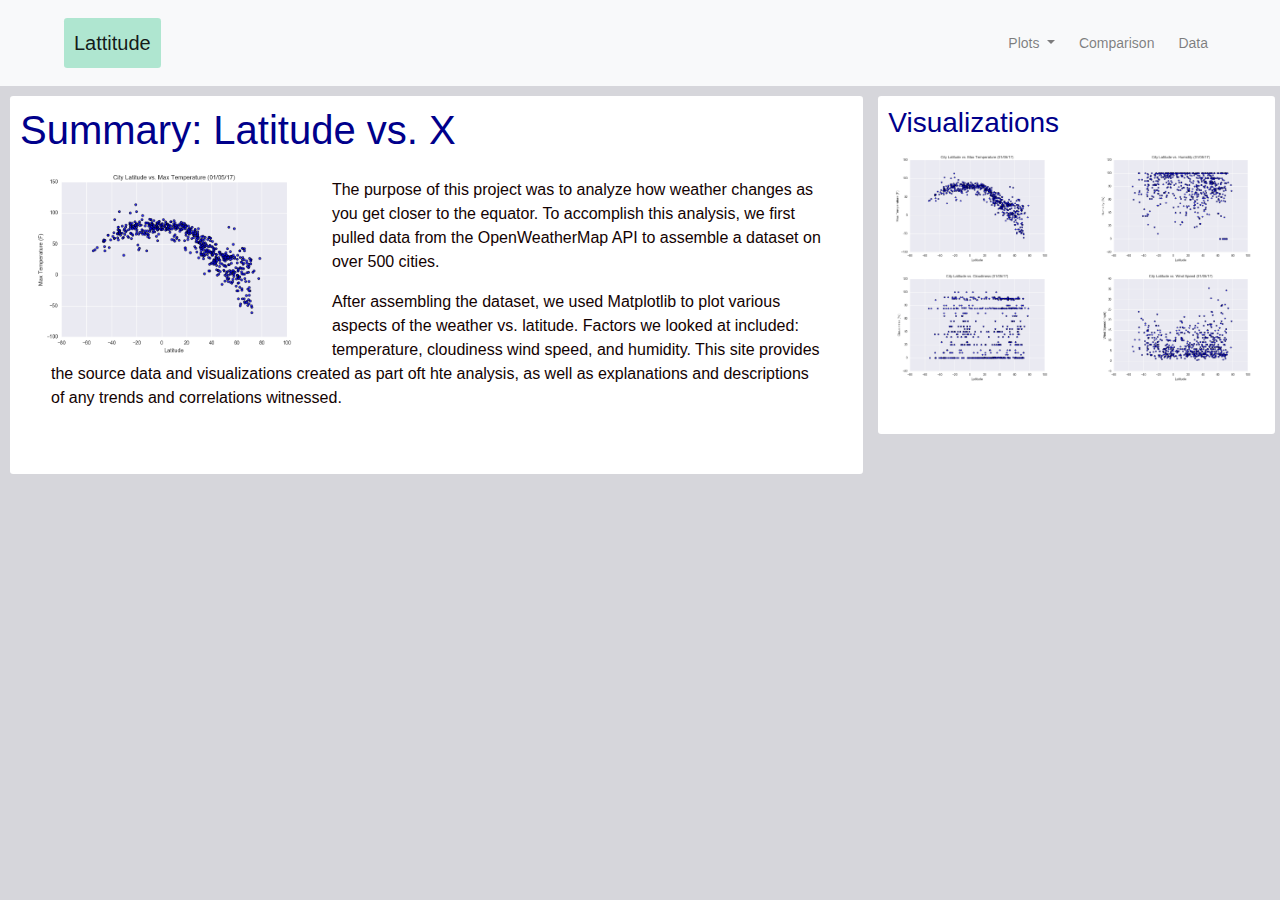
<file: index.html>
<!DOCTYPE html>
<html lang="en">

<head>
<meta charset="UTF-8">
<title>Home</title>
<link rel="stylesheet" href="https://stackpath.bootstrapcdn.com/bootstrap/4.3.1/css/bootstrap.min.css" integrity="sha384-ggOyR0iXCbMQv3Xipma34MD+dH/1fQ784/j6cY/iJTQUOhcWr7x9JvoRxT2MZw1T" crossorigin="anonymous">



<link rel="stylesheet" href="style.css">
</head>

<body style="background-color:rgb(214, 214, 219)">

<nav class="navbar navbar-expand-lg navbar-expand-sm navbar-light bg-light">
    <a class="navbar-brand box rounded-sm mx-5" href="index.html">Lattitude</a>
    <button class="navbar-toggler" type="button" data-toggle="collapse" data-target="#navbarSupportedContent" aria-controls="navbarSupportedContent" aria-expanded="false" aria-label="Toggle navigation">
    <span class="navbar-toggler-icon"></span>
    </button>

    <div class="collapse navbar-collapse justify-content-end" id="navbarSupportedContent">
    <ul class="navbar-nav tiny mx-5">
       
        <li class="nav-item dropdown  ml-5">
        <a class="nav-link dropdown-toggle" href="#" id="navbarDropdown" role="button" data-toggle="dropdown" aria-haspopup="true" aria-expanded="false">
            Plots
        </a>
        <div class="dropdown-menu" aria-labelledby="navbarDropdown">
            <a class="dropdown-item" href="Lat_vs_Temp.html">Lat vs Temp</a>
            <a class="dropdown-item" href="Lat_vs_Hum.html">Lat vs Humidity</a>
            <a class="dropdown-item" href="Lat_vs_Cloud.html">Lat vs Cloudiness</a>
            <a class="dropdown-item" href="Lat_vs_Wind.html">Lat vs Wind</a>
            <div class="dropdown-divider"></div>
            <a class="dropdown-item" href="surprise.html">Something else here</a>
        </div>
        </li>
        <li class="nav-item  ml-2">
        <a class="nav-link" href="Comparison.html" tabindex="-1" aria-disabled="true">Comparison</a>
        </li>
        
        <li class="nav-item  ml-2">
        <a class="nav-link" href="Data.html" tabindex="-1" aria-disabled="true">Data</a>
        </li>
    </ul>
    <!-- <form class="form-inline my-2 my-lg-0">
        <input class="form-control mr-sm-2" type="search" placeholder="Search" aria-label="Search">
        <button class="btn btn-outline-success my-2 my-sm-0" type="submit">Search</button>
    </form> -->
    </div>
</nav>


   

<div class="container-fluid">
   
    <div class="row">
        <div class="col-md-8 p-0">
            <div class="container whitebox pb-5 rounded-sm">
                <h1 class="display-6 "><span text style="color:darkblue ";>Summary: Latitude vs. X</span></h1>
                <div class="col-md-12">
                    
                    <div class="image-wrapper float-left pr-3"><img src="Resources/assets/images/Fig1.png" style="height:200px; margin-left:-10px;" alt=""/></div>          
                    <div class="single-post-content-wrapper p-3">The purpose of this project was to analyze how weather changes as you get closer to the equator. To accomplish this analysis, we first pulled data from the OpenWeatherMap API to assemble a dataset on over 500 cities.<p></p>After assembling the dataset, we used Matplotlib to plot various aspects of the weather vs. latitude. Factors we looked at included: temperature, cloudiness wind speed, and humidity. This site provides the source data and visualizations created as part oft hte analysis, as well as explanations and descriptions of any trends and correlations witnessed.</div>
                </div>
                <div>
                    
                </div>
            </div>    
        </div>
        <div class="col-md-4">
            <div class="container whitebox pb-5 rounded-sm">
                <h3 class="display-6 pull-left"><span text style="color:darkblue">Visualizations</span></h3>
                <div class="row">
                        <div class="col-md-6">
                            <div class="whitebox2">
                                <a href="index1.html">
                                    <img src="Resources/assets/images/Fig1.png" class="img-fluid" alt=""/> 
                                </a>
                            </div>
                        </div>
                        <div class="col-md-6">
                            <div class="whitebox2">
                                <a href="index2.html">
                                    <img src="Resources/assets/images/Fig2.png" class="img-fluid" alt=""/> 
                                </a>
                            </div>
                        </div>                        
                </div>
                <div class="row">
                        <div class="col-md-6">
                            <div class="whitebox2">
                                <a href="index3.html">
                                    <img src="Resources/assets/images/Fig3.png" class="img-fluid" alt=""/> 
                                </a>
                            </div>
                        </div>
                        <div class="col-md-6">
                            <div class="whitebox2">
                                <a href="index4.html">
                                    <img src="Resources/assets/images/Fig4.png" class="img-fluid" alt=""/> 
                                </a>
                            </div>
                        </div>                        
                </div>
            </div>
        </div>
        </div>
    
    </div>



<script src="https://code.jquery.com/jquery-3.3.1.slim.min.js" integrity="sha384-q8i/X+965DzO0rT7abK41JStQIAqVgRVzpbzo5smXKp4YfRvH+8abtTE1Pi6jizo" crossorigin="anonymous"></script>
<script src="https://cdnjs.cloudflare.com/ajax/libs/popper.js/1.14.7/umd/popper.min.js" integrity="sha384-UO2eT0CpHqdSJQ6hJty5KVphtPhzWj9WO1clHTMGa3JDZwrnQq4sF86dIHNDz0W1" crossorigin="anonymous"></script>
<script src="https://stackpath.bootstrapcdn.com/bootstrap/4.3.1/js/bootstrap.min.js" integrity="sha384-JjSmVgyd0p3pXB1rRibZUAYoIIy6OrQ6VrjIEaFf/nJGzIxFDsf4x0xIM+B07jRM" crossorigin="anonymous"></script>
</body>

</html>
</file>
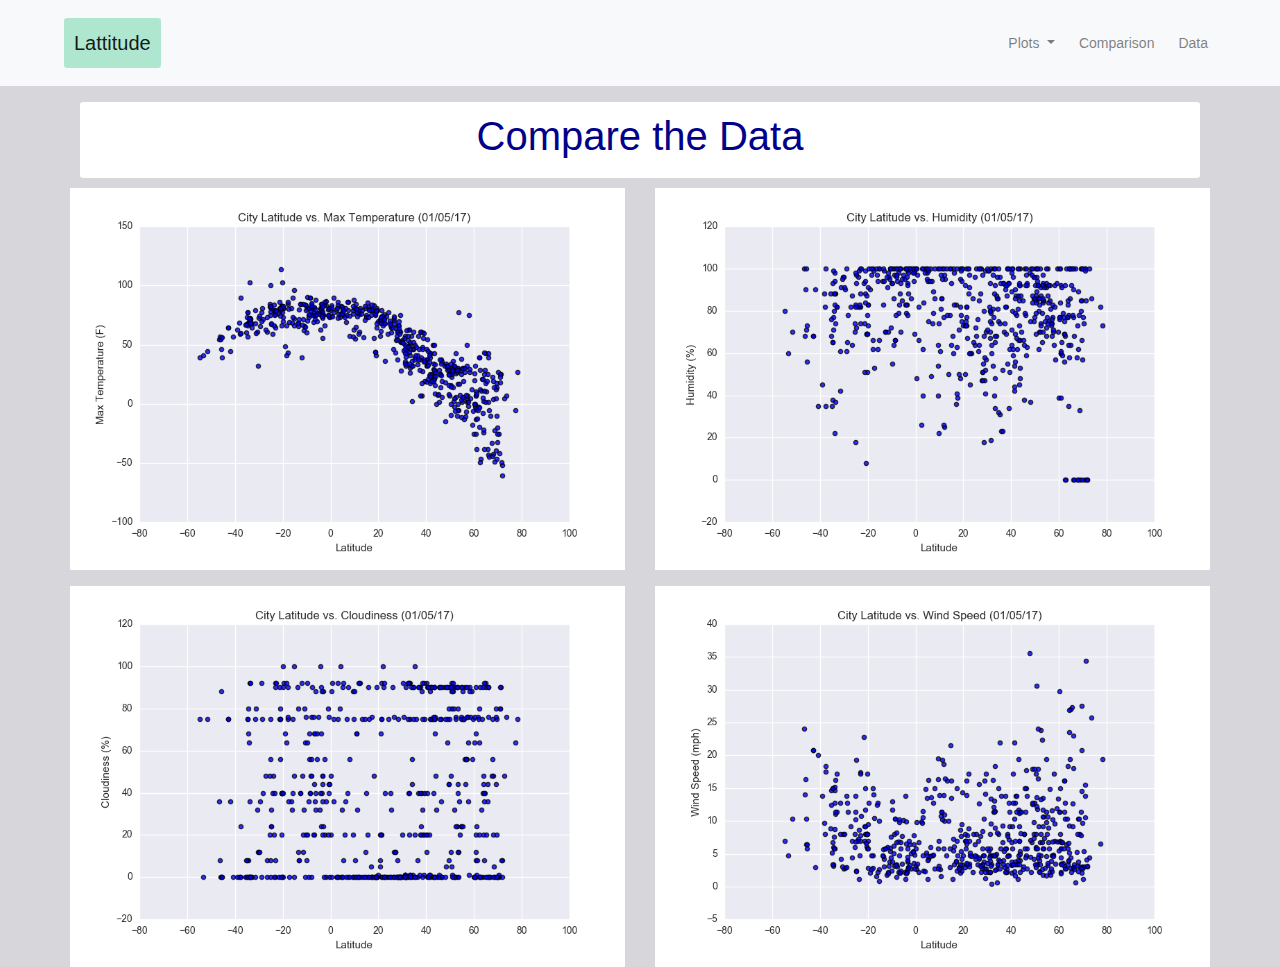
<file: Comparison.html>
<!DOCTYPE html>
<html lang="en">

<head>
<meta charset="UTF-8">
<title>Comparison</title>
<link rel="stylesheet" href="https://stackpath.bootstrapcdn.com/bootstrap/4.3.1/css/bootstrap.min.css" integrity="sha384-ggOyR0iXCbMQv3Xipma34MD+dH/1fQ784/j6cY/iJTQUOhcWr7x9JvoRxT2MZw1T" crossorigin="anonymous">


<link rel="stylesheet" href="style.css">
</head>

<body style="background-color:rgb(214, 214, 219)">

<nav class="navbar navbar-expand-lg navbar-expand-sm navbar-light bg-light">
    <a class="navbar-brand box rounded-sm  mx-5" href="index.html">Lattitude</a>
    <button class="navbar-toggler" type="button" data-toggle="collapse" data-target="#navbarSupportedContent" aria-controls="navbarSupportedContent" aria-expanded="false" aria-label="Toggle navigation">
    <span class="navbar-toggler-icon"></span>
    </button>

    <div class="collapse navbar-collapse justify-content-end" id="navbarSupportedContent">
    <ul class="navbar-nav tiny mx-5">
       
        <li class="nav-item dropdown  ml-5">
        <a class="nav-link dropdown-toggle" href="#" id="navbarDropdown" role="button" data-toggle="dropdown" aria-haspopup="true" aria-expanded="false">
            Plots
        </a>
        <div class="dropdown-menu" aria-labelledby="navbarDropdown">
            <a class="dropdown-item" href="Lat_vs_Temp.html">Lat vs Temp</a>
            <a class="dropdown-item" href="Lat_vs_Hum.html">Lat vs Humidity</a>
            <a class="dropdown-item" href="Lat_vs_Cloud.html">Lat vs Cloudiness</a>
            <a class="dropdown-item" href="Lat_vs_Wind.html">Lat vs Wind</a>
            <div class="dropdown-divider"></div>
            <a class="dropdown-item" href="surprise.html">Something else here</a>
        </div>
        </li>
        <li class="nav-item  ml-2">
        <a class="nav-link" href="Comparison.html" tabindex="-1" aria-disabled="true">Comparison</a>
        </li>
        
        <li class="nav-item  ml-2">
        <a class="nav-link" href="Data.html" tabindex="-1" aria-disabled="true">Data</a>
        </li>
    </ul>

    </div>
</nav>
<p></p>

<div class="container p-0 rounded-sm">
        <div class="row justify-content-md-center whitebox rounded-sm">
            <h1 style="color:darkblue";>Compare the Data</h1>
        </div>
        <div class="row">
                <div class="col-md-6 ">
                    <div class="whitebox2 ">
                        <img src="Resources/assets/images/Fig1.png" class="img-fluid " alt=""/> 
                    </div>
                </div>
                <div class="col-md-6">
                    <div class="whitebox2">
                        <img src="Resources/assets/images/Fig2.png" class="img-fluid" alt=""/> 
                    </div>
                </div>                        
        </div>
        <p></p>
        <div class="row">
                <div class="col-md-6">
                    <div class="whitebox2">
                        <img src="Resources/assets/images/Fig3.png" class="img-fluid" alt=""/> 
                    </div>
                </div>
                <div class="col-md-6">
                    <div class="whitebox2">
                        <img src="Resources/assets/images/Fig4.png" class="img-fluid" alt=""/> 
                    </div>
                </div>                        
        </div>
    </div>

<script src="https://code.jquery.com/jquery-3.3.1.slim.min.js" integrity="sha384-q8i/X+965DzO0rT7abK41JStQIAqVgRVzpbzo5smXKp4YfRvH+8abtTE1Pi6jizo" crossorigin="anonymous"></script>
<script src="https://cdnjs.cloudflare.com/ajax/libs/popper.js/1.14.7/umd/popper.min.js" integrity="sha384-UO2eT0CpHqdSJQ6hJty5KVphtPhzWj9WO1clHTMGa3JDZwrnQq4sF86dIHNDz0W1" crossorigin="anonymous"></script>
<script src="https://stackpath.bootstrapcdn.com/bootstrap/4.3.1/js/bootstrap.min.js" integrity="sha384-JjSmVgyd0p3pXB1rRibZUAYoIIy6OrQ6VrjIEaFf/nJGzIxFDsf4x0xIM+B07jRM" crossorigin="anonymous"></script>

</body>

</html>
</file>
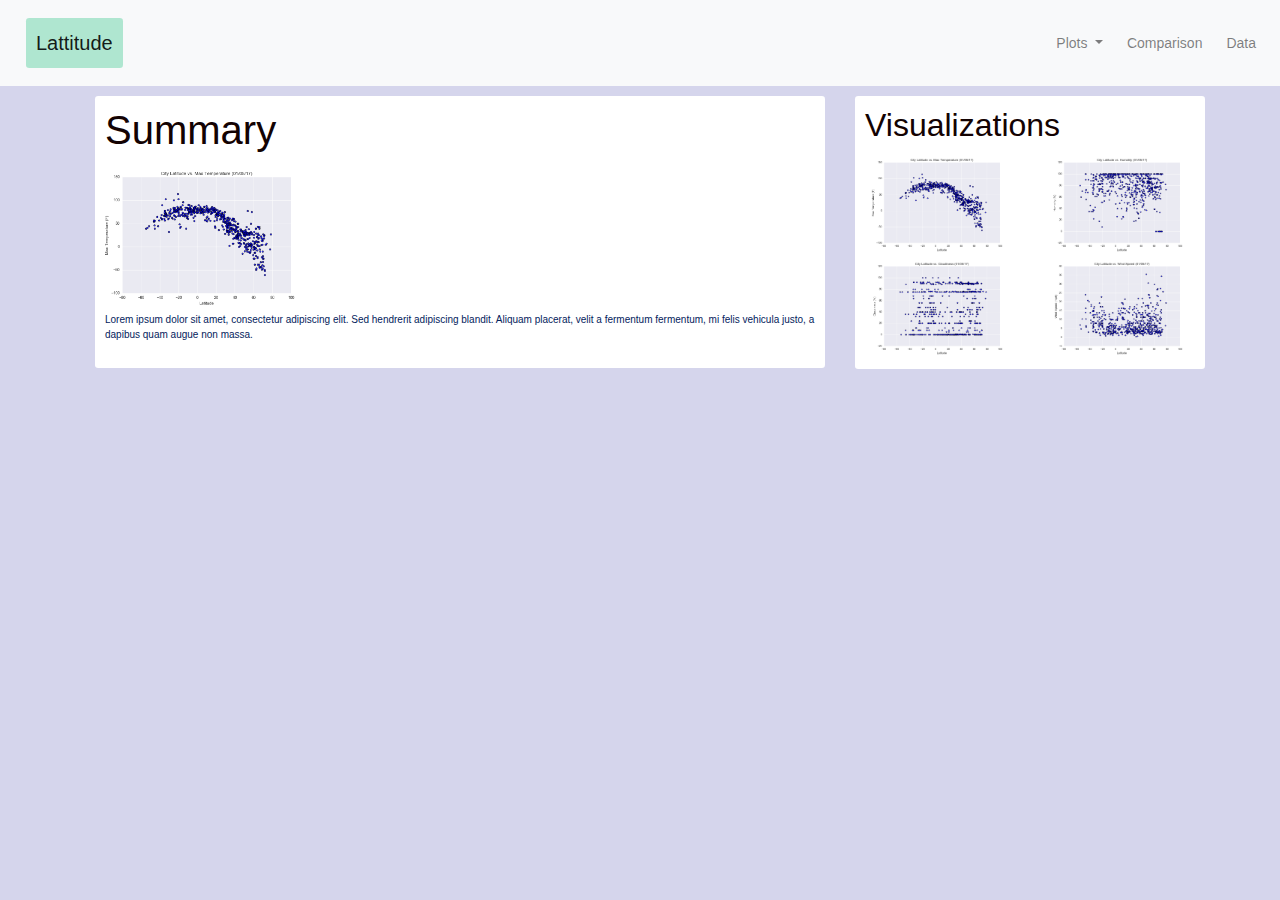
<file: index A.html>
<!DOCTYPE html>
<html lang="en">

<head>
<meta charset="UTF-8">
<title>Web Visualization Dashboard try</title>
<link rel="stylesheet" href="https://stackpath.bootstrapcdn.com/bootstrap/4.3.1/css/bootstrap.min.css" integrity="sha384-ggOyR0iXCbMQv3Xipma34MD+dH/1fQ784/j6cY/iJTQUOhcWr7x9JvoRxT2MZw1T" crossorigin="anonymous">



<link rel="stylesheet" href="style.css">
</head>

<body style="background-color:rgb(213, 213, 236)">

<nav class="navbar navbar-expand-lg navbar-light bg-light">
    <a class="navbar-brand box rounded-sm" href="index.html">Lattitude</a>
    <button class="navbar-toggler" type="button" data-toggle="collapse" data-target="#navbarSupportedContent" aria-controls="navbarSupportedContent" aria-expanded="false" aria-label="Toggle navigation">
    <span class="navbar-toggler-icon"></span>
    </button>

    <div class="collapse navbar-collapse justify-content-end" id="navbarSupportedContent">
    <ul class="navbar-nav tiny">
       
        <li class="nav-item dropdown  ml-5">
        <a class="nav-link dropdown-toggle" href="#" id="navbarDropdown" role="button" data-toggle="dropdown" aria-haspopup="true" aria-expanded="false">
            Plots
        </a>
        <div class="dropdown-menu" aria-labelledby="navbarDropdown">
            <a class="dropdown-item" href="Lat_vs_Temp.html">Lat vs Temp</a>
            <a class="dropdown-item" href="#">Another action</a>
            <div class="dropdown-divider"></div>
            <a class="dropdown-item" href="#">Something else here</a>
        </div>
        </li>
        <li class="nav-item  ml-2">
        <a class="nav-link" href="#" tabindex="-1" aria-disabled="true">Comparison</a>
        </li>
        
        <li class="nav-item  ml-2">
        <a class="nav-link" href="#" tabindex="-1" aria-disabled="true">Data</a>
        </li>
    </ul>
    <!-- <form class="form-inline my-2 my-lg-0">
        <input class="form-control mr-sm-2" type="search" placeholder="Search" aria-label="Search">
        <button class="btn btn-outline-success my-2 my-sm-0" type="submit">Search</button>
    </form> -->
    </div>
</nav>


   
<div class="container">
    <div class="row justify-content-md-center">
        <div class="col-md-8">
            <div class="container whitebox rounded-sm">
                <h1 class="display-6 "><span text>Summary</span></h1>
                <img src="Resources/assets/images/Fig1.png" style="height:150px; margin-left:-10px;" />           
                <p style="font-size:10px; color:#03225C;">Lorem ipsum dolor sit amet, consectetur adipiscing elit. Sed hendrerit adipiscing blandit. Aliquam placerat, velit a fermentum fermentum, mi felis vehicula justo, a dapibus quam augue non massa.</p>
                
                <!-- <div class="col-md-8 row whitebox" style="border:none; background:white; height:210px;">
                    <div class="col-xs-6">
                        <img src="Resources/assets/images/Fig1.png" style="height:200px; margin-left:-15px;" />
                    </div>-->
                    <!-- <div class="col-xs-6">  
                        <h3>Hello World</h3>
                        <p style="font-size:10px; color:#03225C;">Lorem ipsum dolor sit amet, consectetur adipiscing elit. Sed hendrerit adipiscing blandit. Aliquam placerat, velit a fermentum fermentum, mi felis vehicula justo, a dapibus quam augue non massa.</p>
                    </div>  -->
                
            </div>    
        </div>
        <div class="col-md-4">
            <div class="container whitebox rounded-sm">
                <h2 class="display-6 "><span text>Visualizations</span></h2>
                <div class="row">
                        <div class="col-md-6">
                          <div class="whitebox2">
                                <img src="Resources/assets/images/Fig1.png" class="img-fluid" /> 
                          </div>
                        </div>
                        <div class="col-md-6">
                            <div class="whitebox2">
                                <img src="Resources/assets/images/Fig2.png" class="img-fluid" /> 
                            </div>
                        </div>                        
                </div>
                <div class="row">
                        <div class="col-md-6">
                          <div class="whitebox2">
                                <img src="Resources/assets/images/Fig3.png" class="img-fluid" /> 
                          </div>
                        </div>
                        <div class="col-md-6">
                            <div class="whitebox2">
                                <img src="Resources/assets/images/Fig4.png" class="img-fluid" /> 
                            </div>
                        </div>                        
                </div>
            </div>
        </div>
    </div>
</div>



<script src="https://code.jquery.com/jquery-3.3.1.slim.min.js" integrity="sha384-q8i/X+965DzO0rT7abK41JStQIAqVgRVzpbzo5smXKp4YfRvH+8abtTE1Pi6jizo" crossorigin="anonymous"></script>
<script src="https://cdnjs.cloudflare.com/ajax/libs/popper.js/1.14.7/umd/popper.min.js" integrity="sha384-UO2eT0CpHqdSJQ6hJty5KVphtPhzWj9WO1clHTMGa3JDZwrnQq4sF86dIHNDz0W1" crossorigin="anonymous"></script>
<script src="https://stackpath.bootstrapcdn.com/bootstrap/4.3.1/js/bootstrap.min.js" integrity="sha384-JjSmVgyd0p3pXB1rRibZUAYoIIy6OrQ6VrjIEaFf/nJGzIxFDsf4x0xIM+B07jRM" crossorigin="anonymous"></script>
</body>

</html>
</file>
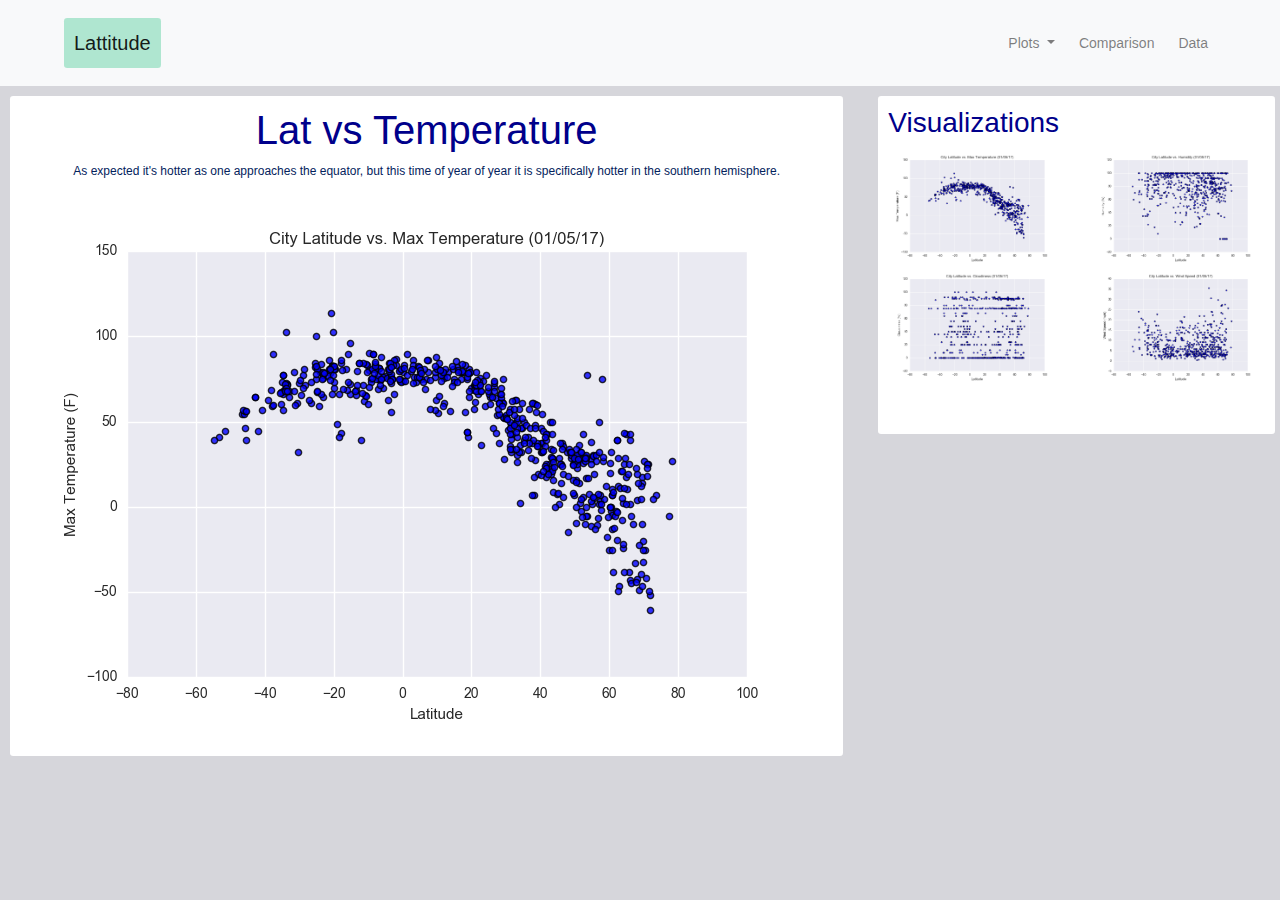
<file: index1.html>
<!DOCTYPE html>
<html lang="en">

<head>
<meta charset="UTF-8">
<title>Index 1</title>
<link rel="stylesheet" href="https://stackpath.bootstrapcdn.com/bootstrap/4.3.1/css/bootstrap.min.css" integrity="sha384-ggOyR0iXCbMQv3Xipma34MD+dH/1fQ784/j6cY/iJTQUOhcWr7x9JvoRxT2MZw1T" crossorigin="anonymous">



<link rel="stylesheet" href="style.css">
</head>

<body style="background-color:rgb(214, 214, 219)">

<nav class="navbar navbar-expand-lg navbar-expand-sm navbar-light bg-light">
    <a class="navbar-brand box rounded-sm mx-5" href="index.html">Lattitude</a>
    <button class="navbar-toggler" type="button" data-toggle="collapse" data-target="#navbarSupportedContent" aria-controls="navbarSupportedContent" aria-expanded="false" aria-label="Toggle navigation">
    <span class="navbar-toggler-icon"></span>
    </button>

    <div class="collapse navbar-collapse justify-content-end" id="navbarSupportedContent">
    <ul class="navbar-nav tiny mx-5">
       
        <li class="nav-item dropdown  ml-5">
        <a class="nav-link dropdown-toggle" href="#" id="navbarDropdown" role="button" data-toggle="dropdown" aria-haspopup="true" aria-expanded="false">
            Plots
        </a>
        <div class="dropdown-menu" aria-labelledby="navbarDropdown">
            <a class="dropdown-item" href="Lat_vs_Temp.html">Lat vs Temp</a>
            <a class="dropdown-item" href="Lat_vs_Hum.html">Lat vs Humidity</a>
            <a class="dropdown-item" href="Lat_vs_Cloud.html">Lat vs Cloudiness</a>
            <a class="dropdown-item" href="Lat_vs_Wind.html">Lat vs Wind</a>
            <div class="dropdown-divider"></div>
            <a class="dropdown-item" href="surprise.html">Something else here</a>
        </div>
        </li>
        <li class="nav-item  ml-2">
        <a class="nav-link" href="Comparison.html" tabindex="-1" aria-disabled="true">Comparison</a>
        </li>
        
        <li class="nav-item  ml-2">
        <a class="nav-link" href="Data.html" tabindex="-1" aria-disabled="true">Data</a>
        </li>
    </ul>
    <!-- <form class="form-inline my-2 my-lg-0">
        <input class="form-control mr-sm-2" type="search" placeholder="Search" aria-label="Search">
        <button class="btn btn-outline-success my-2 my-sm-0" type="submit">Search</button>
    </form> -->
    </div>
</nav>


   

<div class="container-fluid" >
   
    <div class="row">
        <div class="col-md-8 p-0">
                <div class="row justify-content-md-center whitebox rounded-sm">
                    <!-- <p class="mx-5" style="font-size:12px; color:#03225C;">As expected it's hotter as one approaches the equator, but this time of year of year it is specifically hotter in the southern hemisphere.</p>     -->
                    <h1 style=color:darkblue;>Lat vs Temperature</h1>
                    <p class="mx-5" style="font-size:12px; color:#03225C;">As expected it's hotter as one approaches the equator, but this time of year of year it is specifically hotter in the southern hemisphere.</p>    

                    <img src="Resources/assets/images/Fig1.png" class="img-fluid" alt=""/>
                    
                </div>
            <!-- <div class="container whitebox pb-5 rounded-sm">
                <h1 class="display-6 "><span text style="color:darkblue ";>Summary: Latitude vs. X</span></h1>
                <div class="col-md-12">
                    
                    <div class="image-wrapper float-left pr-3"><img src="Resources/assets/images/Fig1.png" style="height:250px; margin-left:-10px;" alt=""/></div>          
                    <div class="single-post-content-wrapper p-3">The purpose of this project was to analyze how weather changes as you get closer to the equator. To accomplish this analysis, we first pulled data from the OpenWeatherMap API to assemble a dataset on over 500 cities.<p></p>After assembling the dataset, we used Matplotlib to plot various aspects of the weather vs. latitude. Factors we looked at included: temperature, cloudiness wind speed, and humidity. This site provides the source data and visualizations created as part oft hte analysis, as well as explanations and descriptions of any trends and correlations witnessed.</div>
                </div>
                <div>
                    
                </div>
            </div>     -->
        </div>
        <div class="col-md-4">
            <div class="container whitebox pb-5 rounded-sm">
                <h3 class="display-6 pull-left"><span text style="color:darkblue">Visualizations</span></h3>
                <div class="row">
                        <div class="col-md-6">
                            <div class="whitebox2">
                                <a href="index1.html">
                                    <img src="Resources/assets/images/Fig1.png" class="img-fluid" alt=""/> 
                                </a>
                            </div>
                        </div>
                        <div class="col-md-6">
                            <div class="whitebox2">
                                <a href="index2.html">
                                    <img src="Resources/assets/images/Fig2.png" class="img-fluid" alt=""/> 
                                </a>
                            </div>
                        </div>                        
                </div>
                <div class="row">
                        <div class="col-md-6">
                            <div class="whitebox2">
                                <a href="index3.html">
                                    <img src="Resources/assets/images/Fig3.png" class="img-fluid" alt=""/> 
                                </a>
                            </div>
                        </div>
                        <div class="col-md-6">
                            <div class="whitebox2">
                                <a href="index4.html">
                                    <img src="Resources/assets/images/Fig4.png" class="img-fluid" alt=""/> 
                                </a>
                            </div>
                        </div>                        
                </div>
            </div>
        </div>
        </div>
    
    </div>



<script src="https://code.jquery.com/jquery-3.3.1.slim.min.js" integrity="sha384-q8i/X+965DzO0rT7abK41JStQIAqVgRVzpbzo5smXKp4YfRvH+8abtTE1Pi6jizo" crossorigin="anonymous"></script>
<script src="https://cdnjs.cloudflare.com/ajax/libs/popper.js/1.14.7/umd/popper.min.js" integrity="sha384-UO2eT0CpHqdSJQ6hJty5KVphtPhzWj9WO1clHTMGa3JDZwrnQq4sF86dIHNDz0W1" crossorigin="anonymous"></script>
<script src="https://stackpath.bootstrapcdn.com/bootstrap/4.3.1/js/bootstrap.min.js" integrity="sha384-JjSmVgyd0p3pXB1rRibZUAYoIIy6OrQ6VrjIEaFf/nJGzIxFDsf4x0xIM+B07jRM" crossorigin="anonymous"></script>
</body>

</html>
</file>
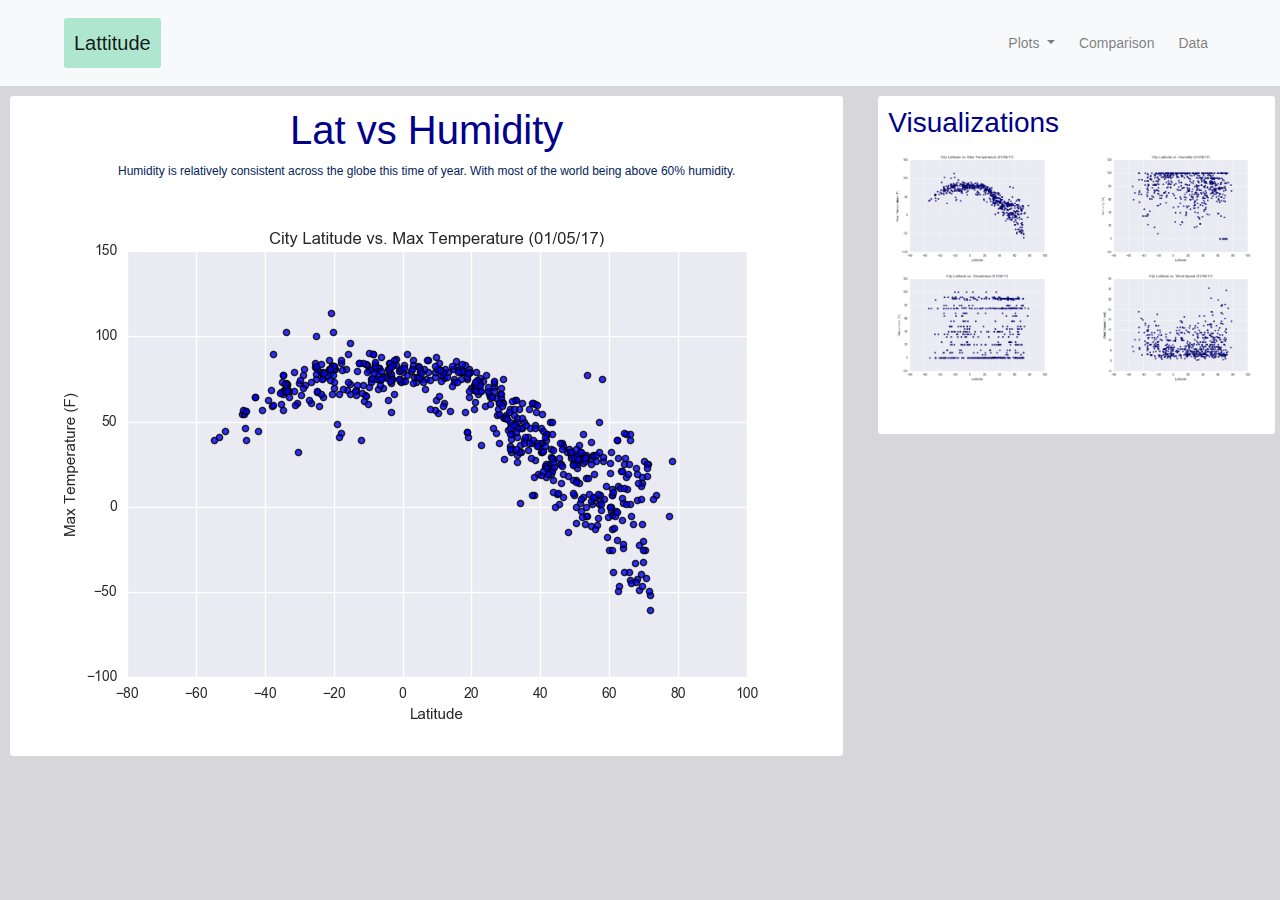
<file: index2.html>
<!DOCTYPE html>
<html lang="en">

<head>
<meta charset="UTF-8">
<title>Index 2</title>
<link rel="stylesheet" href="https://stackpath.bootstrapcdn.com/bootstrap/4.3.1/css/bootstrap.min.css" integrity="sha384-ggOyR0iXCbMQv3Xipma34MD+dH/1fQ784/j6cY/iJTQUOhcWr7x9JvoRxT2MZw1T" crossorigin="anonymous">



<link rel="stylesheet" href="style.css">
</head>

<body style="background-color:rgb(214, 214, 219)">

<nav class="navbar navbar-expand-lg navbar-expand-sm navbar-light bg-light">
    <a class="navbar-brand box rounded-sm mx-5" href="index.html">Lattitude</a>
    <button class="navbar-toggler" type="button" data-toggle="collapse" data-target="#navbarSupportedContent" aria-controls="navbarSupportedContent" aria-expanded="false" aria-label="Toggle navigation">
    <span class="navbar-toggler-icon"></span>
    </button>

    <div class="collapse navbar-collapse justify-content-end" id="navbarSupportedContent">
    <ul class="navbar-nav tiny mx-5">
       
        <li class="nav-item dropdown  ml-5">
        <a class="nav-link dropdown-toggle" href="#" id="navbarDropdown" role="button" data-toggle="dropdown" aria-haspopup="true" aria-expanded="false">
            Plots
        </a>
        <div class="dropdown-menu" aria-labelledby="navbarDropdown">
            <a class="dropdown-item" href="Lat_vs_Temp.html">Lat vs Temp</a>
            <a class="dropdown-item" href="Lat_vs_Hum.html">Lat vs Humidity</a>
            <a class="dropdown-item" href="Lat_vs_Cloud.html">Lat vs Cloudiness</a>
            <a class="dropdown-item" href="Lat_vs_Wind.html">Lat vs Wind</a>
            <div class="dropdown-divider"></div>
            <a class="dropdown-item" href="surprise.html">Something else here</a>
        </div>
        </li>
        <li class="nav-item  ml-2">
        <a class="nav-link" href="Comparison.html" tabindex="-1" aria-disabled="true">Comparison</a>
        </li>
        
        <li class="nav-item  ml-2">
        <a class="nav-link" href="Data.html" tabindex="-1" aria-disabled="true">Data</a>
        </li>
    </ul>
    <!-- <form class="form-inline my-2 my-lg-0">
        <input class="form-control mr-sm-2" type="search" placeholder="Search" aria-label="Search">
        <button class="btn btn-outline-success my-2 my-sm-0" type="submit">Search</button>
    </form> -->
    </div>
</nav>


   

<div class="container-fluid" >
   
    <div class="row">
        <div class="col-md-8 p-0">
                <div class="row justify-content-md-center whitebox rounded-sm">
                    <!-- <p class="mx-5" style="font-size:12px; color:#03225C;">As expected it's hotter as one approaches the equator, but this time of year of year it is specifically hotter in the southern hemisphere.</p>     -->
                    <h1 style=color:darkblue;>Lat vs Humidity</h1>
                    <p class="mx-5" style="font-size:12px; color:#03225C;">Humidity is relatively consistent across the globe this time of year. With most of the world being above 60% humidity.</p>    

                    <img src="Resources/assets/images/Fig1.png" class="img-fluid" alt=""/>
                    
                </div>
            <!-- <div class="container whitebox pb-5 rounded-sm">
                <h1 class="display-6 "><span text style="color:darkblue ";>Summary: Latitude vs. X</span></h1>
                <div class="col-md-12">
                    
                    <div class="image-wrapper float-left pr-3"><img src="Resources/assets/images/Fig1.png" style="height:250px; margin-left:-10px;" alt=""/></div>          
                    <div class="single-post-content-wrapper p-3">The purpose of this project was to analyze how weather changes as you get closer to the equator. To accomplish this analysis, we first pulled data from the OpenWeatherMap API to assemble a dataset on over 500 cities.<p></p>After assembling the dataset, we used Matplotlib to plot various aspects of the weather vs. latitude. Factors we looked at included: temperature, cloudiness wind speed, and humidity. This site provides the source data and visualizations created as part oft hte analysis, as well as explanations and descriptions of any trends and correlations witnessed.</div>
                </div>
                <div>
                    
                </div>
            </div>     -->
        </div>
        <div class="col-md-4">
            <div class="container whitebox pb-5 rounded-sm">
                <h3 class="display-6 pull-left"><span text style="color:darkblue">Visualizations</span></h3>
                <div class="row">
                        <div class="col-md-6">
                            <div class="whitebox2">
                                <a href="index1.html">
                                    <img src="Resources/assets/images/Fig1.png" class="img-fluid" alt=""/> 
                                </a>
                            </div>
                        </div>
                        <div class="col-md-6">
                            <div class="whitebox2">
                                <a href="index2.html">
                                    <img src="Resources/assets/images/Fig2.png" class="img-fluid" alt=""/> 
                                </a>
                            </div>
                        </div>                        
                </div>
                <div class="row">
                        <div class="col-md-6">
                            <div class="whitebox2">
                                <a href="index3.html">
                                    <img src="Resources/assets/images/Fig3.png" class="img-fluid" alt=""/> 
                                </a>
                            </div>
                        </div>
                        <div class="col-md-6">
                            <div class="whitebox2">
                                <a href="index4.html">
                                    <img src="Resources/assets/images/Fig4.png" class="img-fluid" alt=""/> 
                                </a>
                            </div>
                        </div>                        
                </div>
            </div>
        </div>
        </div>
    
    </div>



<script src="https://code.jquery.com/jquery-3.3.1.slim.min.js" integrity="sha384-q8i/X+965DzO0rT7abK41JStQIAqVgRVzpbzo5smXKp4YfRvH+8abtTE1Pi6jizo" crossorigin="anonymous"></script>
<script src="https://cdnjs.cloudflare.com/ajax/libs/popper.js/1.14.7/umd/popper.min.js" integrity="sha384-UO2eT0CpHqdSJQ6hJty5KVphtPhzWj9WO1clHTMGa3JDZwrnQq4sF86dIHNDz0W1" crossorigin="anonymous"></script>
<script src="https://stackpath.bootstrapcdn.com/bootstrap/4.3.1/js/bootstrap.min.js" integrity="sha384-JjSmVgyd0p3pXB1rRibZUAYoIIy6OrQ6VrjIEaFf/nJGzIxFDsf4x0xIM+B07jRM" crossorigin="anonymous"></script>
</body>

</html>
</file>
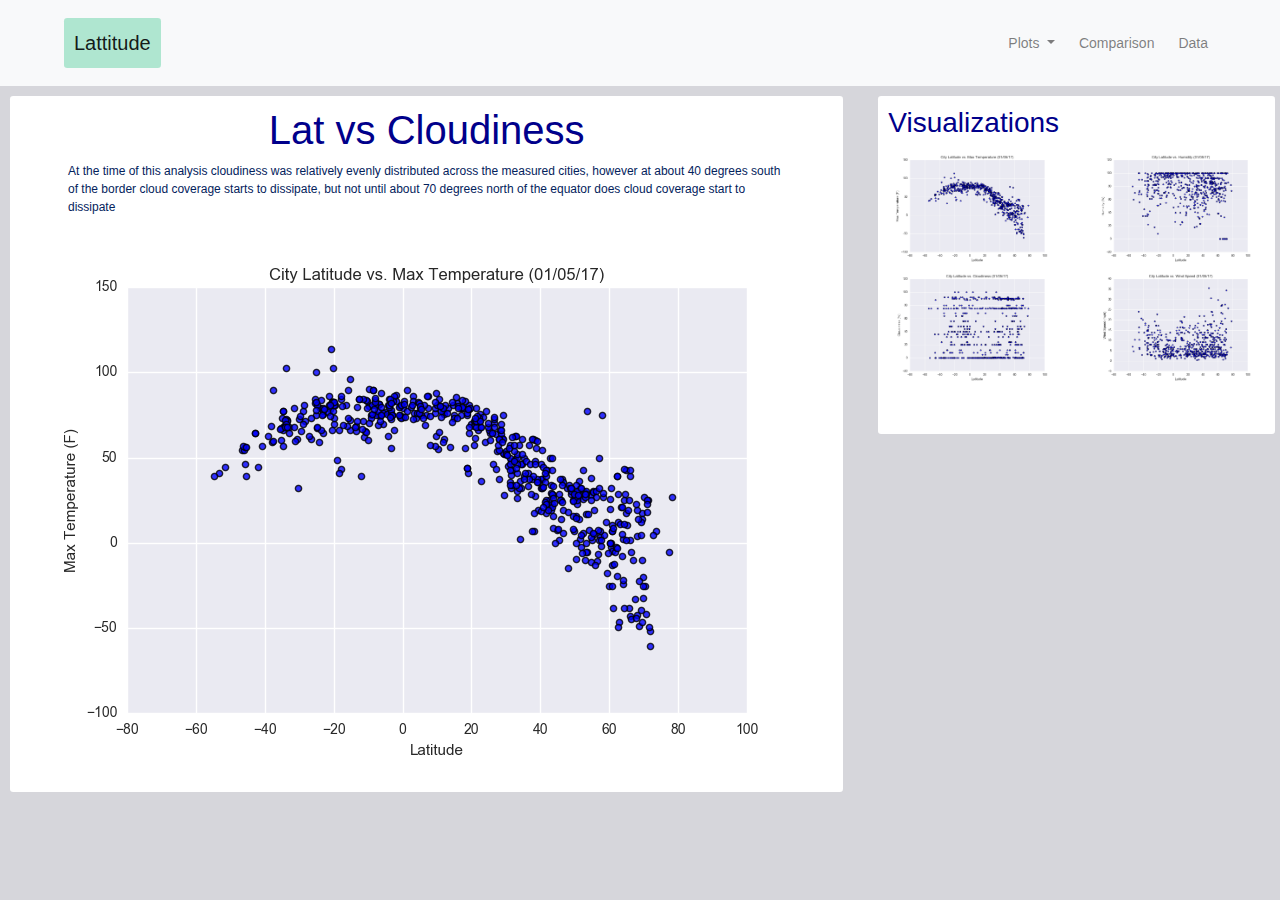
<file: index3.html>
<!DOCTYPE html>
<html lang="en">

<head>
<meta charset="UTF-8">
<title>Index 3</title>
<link rel="stylesheet" href="https://stackpath.bootstrapcdn.com/bootstrap/4.3.1/css/bootstrap.min.css" integrity="sha384-ggOyR0iXCbMQv3Xipma34MD+dH/1fQ784/j6cY/iJTQUOhcWr7x9JvoRxT2MZw1T" crossorigin="anonymous">



<link rel="stylesheet" href="style.css">
</head>

<body style="background-color:rgb(214, 214, 219)">

<nav class="navbar navbar-expand-lg navbar-expand-sm navbar-light bg-light">
    <a class="navbar-brand box rounded-sm mx-5" href="index.html">Lattitude</a>
    <button class="navbar-toggler" type="button" data-toggle="collapse" data-target="#navbarSupportedContent" aria-controls="navbarSupportedContent" aria-expanded="false" aria-label="Toggle navigation">
    <span class="navbar-toggler-icon"></span>
    </button>

    <div class="collapse navbar-collapse justify-content-end" id="navbarSupportedContent">
    <ul class="navbar-nav tiny mx-5">
       
        <li class="nav-item dropdown  ml-5">
        <a class="nav-link dropdown-toggle" href="#" id="navbarDropdown" role="button" data-toggle="dropdown" aria-haspopup="true" aria-expanded="false">
            Plots
        </a>
        <div class="dropdown-menu" aria-labelledby="navbarDropdown">
            <a class="dropdown-item" href="Lat_vs_Temp.html">Lat vs Temp</a>
            <a class="dropdown-item" href="Lat_vs_Hum.html">Lat vs Humidity</a>
            <a class="dropdown-item" href="Lat_vs_Cloud.html">Lat vs Cloudiness</a>
            <a class="dropdown-item" href="Lat_vs_Wind.html">Lat vs Wind</a>
            <div class="dropdown-divider"></div>
            <a class="dropdown-item" href="surprise.html">Something else here</a>
        </div>
        </li>
        <li class="nav-item  ml-2">
        <a class="nav-link" href="Comparison.html" tabindex="-1" aria-disabled="true">Comparison</a>
        </li>
        
        <li class="nav-item  ml-2">
        <a class="nav-link" href="Data.html" tabindex="-1" aria-disabled="true">Data</a>
        </li>
    </ul>
    <!-- <form class="form-inline my-2 my-lg-0">
        <input class="form-control mr-sm-2" type="search" placeholder="Search" aria-label="Search">
        <button class="btn btn-outline-success my-2 my-sm-0" type="submit">Search</button>
    </form> -->
    </div>
</nav>


   

<div class="container-fluid" >
   
    <div class="row">
        <div class="col-md-8 p-0">
                <div class="row justify-content-md-center whitebox rounded-sm">
                    <!-- <p class="mx-5" style="font-size:12px; color:#03225C;">As expected it's hotter as one approaches the equator, but this time of year of year it is specifically hotter in the southern hemisphere.</p>     -->
                    <h1 style=color:darkblue;>Lat vs Cloudiness</h1>
                    <p class="mx-5" style="font-size:12px; color:#03225C;">At the time of this analysis cloudiness was relatively evenly distributed across the measured cities, however at about 40 degrees south of the border cloud coverage starts to dissipate, but not until about 70 degrees north of the equator does cloud coverage start to dissipate</p>    

                    <img src="Resources/assets/images/Fig1.png" class="img-fluid" alt=""/>
                    
                </div>
            <!-- <div class="container whitebox pb-5 rounded-sm">
                <h1 class="display-6 "><span text style="color:darkblue ";>Summary: Latitude vs. X</span></h1>
                <div class="col-md-12">
                    
                    <div class="image-wrapper float-left pr-3"><img src="Resources/assets/images/Fig1.png" style="height:250px; margin-left:-10px;" alt=""/></div>          
                    <div class="single-post-content-wrapper p-3">The purpose of this project was to analyze how weather changes as you get closer to the equator. To accomplish this analysis, we first pulled data from the OpenWeatherMap API to assemble a dataset on over 500 cities.<p></p>After assembling the dataset, we used Matplotlib to plot various aspects of the weather vs. latitude. Factors we looked at included: temperature, cloudiness wind speed, and humidity. This site provides the source data and visualizations created as part oft hte analysis, as well as explanations and descriptions of any trends and correlations witnessed.</div>
                </div>
                <div>
                    
                </div>
            </div>     -->
        </div>
        <div class="col-md-4">
            <div class="container whitebox pb-5 rounded-sm">
                <h3 class="display-6 pull-left"><span text style="color:darkblue">Visualizations</span></h3>
                <div class="row">
                        <div class="col-md-6">
                            <div class="whitebox2">
                                <a href="index1.html">
                                    <img src="Resources/assets/images/Fig1.png" class="img-fluid" alt=""/> 
                                </a>
                            </div>
                        </div>
                        <div class="col-md-6">
                            <div class="whitebox2">
                                <a href="index2.html">
                                    <img src="Resources/assets/images/Fig2.png" class="img-fluid" alt=""/> 
                                </a>
                            </div>
                        </div>                        
                </div>
                <div class="row">
                        <div class="col-md-6">
                            <div class="whitebox2">
                                <a href="index3.html">
                                    <img src="Resources/assets/images/Fig3.png" class="img-fluid" alt=""/> 
                                </a>
                            </div>
                        </div>
                        <div class="col-md-6">
                            <div class="whitebox2">
                                <a href="index4.html">
                                    <img src="Resources/assets/images/Fig4.png" class="img-fluid" alt=""/> 
                                </a>
                            </div>
                        </div>                        
                </div>
            </div>
        </div>
        </div>
    
    </div>



<script src="https://code.jquery.com/jquery-3.3.1.slim.min.js" integrity="sha384-q8i/X+965DzO0rT7abK41JStQIAqVgRVzpbzo5smXKp4YfRvH+8abtTE1Pi6jizo" crossorigin="anonymous"></script>
<script src="https://cdnjs.cloudflare.com/ajax/libs/popper.js/1.14.7/umd/popper.min.js" integrity="sha384-UO2eT0CpHqdSJQ6hJty5KVphtPhzWj9WO1clHTMGa3JDZwrnQq4sF86dIHNDz0W1" crossorigin="anonymous"></script>
<script src="https://stackpath.bootstrapcdn.com/bootstrap/4.3.1/js/bootstrap.min.js" integrity="sha384-JjSmVgyd0p3pXB1rRibZUAYoIIy6OrQ6VrjIEaFf/nJGzIxFDsf4x0xIM+B07jRM" crossorigin="anonymous"></script>
</body>

</html>
</file>
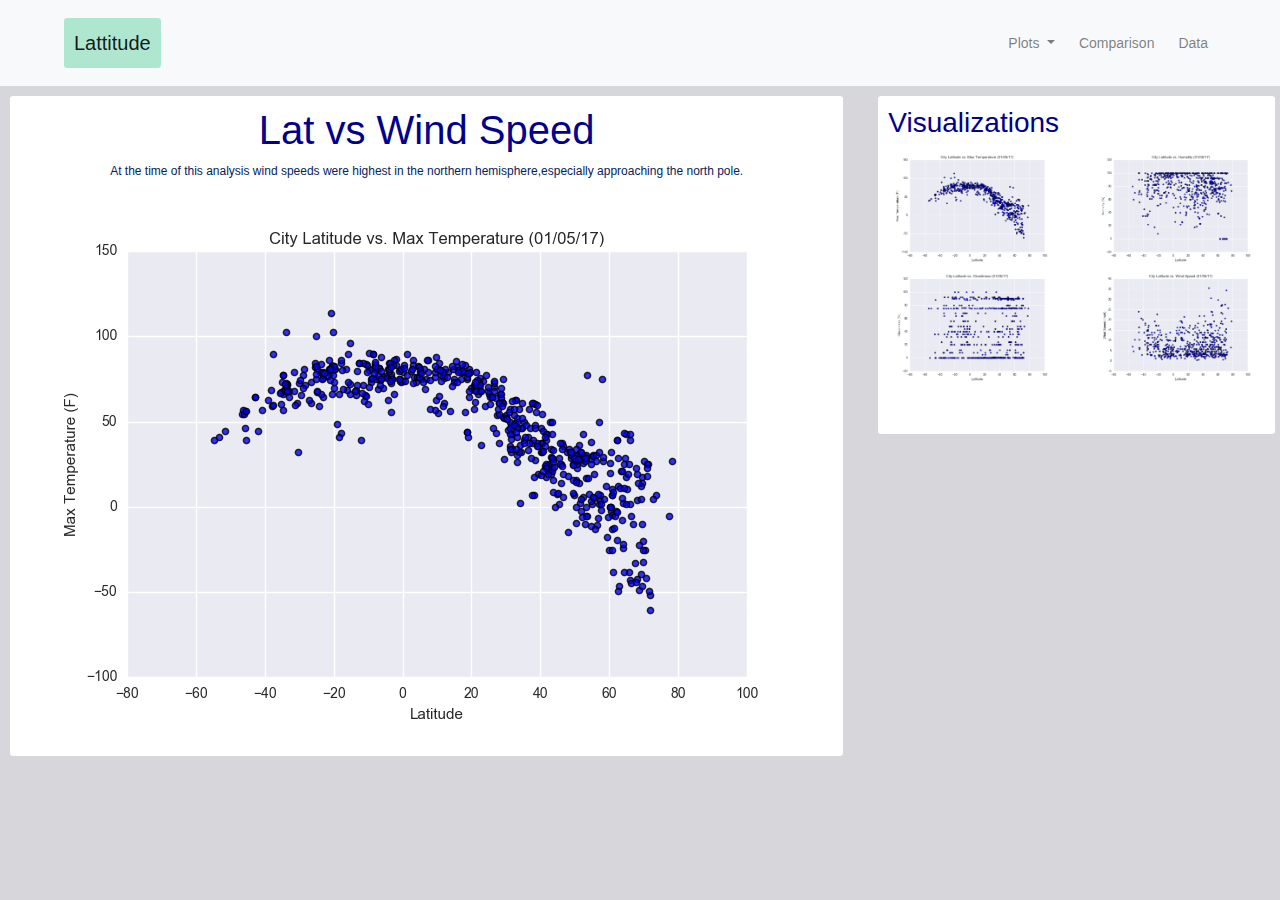
<file: index4.html>
<!DOCTYPE html>
<html lang="en">

<head>
<meta charset="UTF-8">
<title>Index 4</title>
<link rel="stylesheet" href="https://stackpath.bootstrapcdn.com/bootstrap/4.3.1/css/bootstrap.min.css" integrity="sha384-ggOyR0iXCbMQv3Xipma34MD+dH/1fQ784/j6cY/iJTQUOhcWr7x9JvoRxT2MZw1T" crossorigin="anonymous">



<link rel="stylesheet" href="style.css">
</head>

<body style="background-color:rgb(214, 214, 219)">

<nav class="navbar navbar-expand-lg navbar-expand-sm navbar-light bg-light">
    <a class="navbar-brand box rounded-sm mx-5" href="index.html">Lattitude</a>
    <button class="navbar-toggler" type="button" data-toggle="collapse" data-target="#navbarSupportedContent" aria-controls="navbarSupportedContent" aria-expanded="false" aria-label="Toggle navigation">
    <span class="navbar-toggler-icon"></span>
    </button>

    <div class="collapse navbar-collapse justify-content-end" id="navbarSupportedContent">
    <ul class="navbar-nav tiny mx-5">
       
        <li class="nav-item dropdown  ml-5">
        <a class="nav-link dropdown-toggle" href="#" id="navbarDropdown" role="button" data-toggle="dropdown" aria-haspopup="true" aria-expanded="false">
            Plots
        </a>
        <div class="dropdown-menu" aria-labelledby="navbarDropdown">
            <a class="dropdown-item" href="Lat_vs_Temp.html">Lat vs Temp</a>
            <a class="dropdown-item" href="Lat_vs_Hum.html">Lat vs Humidity</a>
            <a class="dropdown-item" href="Lat_vs_Cloud.html">Lat vs Cloudiness</a>
            <a class="dropdown-item" href="Lat_vs_Wind.html">Lat vs Wind</a>
            <div class="dropdown-divider"></div>
            <a class="dropdown-item" href="surprise.html">Something else here</a>
        </div>
        </li>
        <li class="nav-item  ml-2">
        <a class="nav-link" href="Comparison.html" tabindex="-1" aria-disabled="true">Comparison</a>
        </li>
        
        <li class="nav-item  ml-2">
        <a class="nav-link" href="Data.html" tabindex="-1" aria-disabled="true">Data</a>
        </li>
    </ul>
    <!-- <form class="form-inline my-2 my-lg-0">
        <input class="form-control mr-sm-2" type="search" placeholder="Search" aria-label="Search">
        <button class="btn btn-outline-success my-2 my-sm-0" type="submit">Search</button>
    </form> -->
    </div>
</nav>


   

<div class="container-fluid" >
   
    <div class="row">
        <div class="col-md-8 p-0">
                <div class="row justify-content-md-center whitebox rounded-sm">
                    <!-- <p class="mx-5" style="font-size:12px; color:#03225C;">As expected it's hotter as one approaches the equator, but this time of year of year it is specifically hotter in the southern hemisphere.</p>     -->
                    <h1 style=color:darkblue;>Lat vs Wind Speed</h1>
                    <p class="mx-5" style="font-size:12px; color:#03225C;">At the time of this analysis wind speeds were highest in the northern hemisphere,especially approaching the north pole.</p>    

                    <img src="Resources/assets/images/Fig1.png" class="img-fluid" alt=""/>
                    
                </div>
            <!-- <div class="container whitebox pb-5 rounded-sm">
                <h1 class="display-6 "><span text style="color:darkblue ";>Summary: Latitude vs. X</span></h1>
                <div class="col-md-12">
                    
                    <div class="image-wrapper float-left pr-3"><img src="Resources/assets/images/Fig1.png" style="height:250px; margin-left:-10px;" alt=""/></div>          
                    <div class="single-post-content-wrapper p-3">The purpose of this project was to analyze how weather changes as you get closer to the equator. To accomplish this analysis, we first pulled data from the OpenWeatherMap API to assemble a dataset on over 500 cities.<p></p>After assembling the dataset, we used Matplotlib to plot various aspects of the weather vs. latitude. Factors we looked at included: temperature, cloudiness wind speed, and humidity. This site provides the source data and visualizations created as part oft hte analysis, as well as explanations and descriptions of any trends and correlations witnessed.</div>
                </div>
                <div>
                    
                </div>
            </div>     -->
        </div>
        <div class="col-md-4">
            <div class="container whitebox pb-5 rounded-sm">
                <h3 class="display-6 pull-left"><span text style="color:darkblue">Visualizations</span></h3>
                <div class="row">
                        <div class="col-md-6">
                            <div class="whitebox2">
                                <a href="index1.html">
                                    <img src="Resources/assets/images/Fig1.png" class="img-fluid" alt=""/> 
                                </a>
                            </div>
                        </div>
                        <div class="col-md-6">
                            <div class="whitebox2">
                                <a href="index2.html">
                                    <img src="Resources/assets/images/Fig2.png" class="img-fluid" alt=""/> 
                                </a>
                            </div>
                        </div>                        
                </div>
                <div class="row">
                        <div class="col-md-6">
                            <div class="whitebox2">
                                <a href="index3.html">
                                    <img src="Resources/assets/images/Fig3.png" class="img-fluid" alt=""/> 
                                </a>
                            </div>
                        </div>
                        <div class="col-md-6">
                            <div class="whitebox2">
                                <a href="index4.html">
                                    <img src="Resources/assets/images/Fig4.png" class="img-fluid" alt=""/> 
                                </a>
                            </div>
                        </div>                        
                </div>
            </div>
        </div>
        </div>
    
    </div>



<script src="https://code.jquery.com/jquery-3.3.1.slim.min.js" integrity="sha384-q8i/X+965DzO0rT7abK41JStQIAqVgRVzpbzo5smXKp4YfRvH+8abtTE1Pi6jizo" crossorigin="anonymous"></script>
<script src="https://cdnjs.cloudflare.com/ajax/libs/popper.js/1.14.7/umd/popper.min.js" integrity="sha384-UO2eT0CpHqdSJQ6hJty5KVphtPhzWj9WO1clHTMGa3JDZwrnQq4sF86dIHNDz0W1" crossorigin="anonymous"></script>
<script src="https://stackpath.bootstrapcdn.com/bootstrap/4.3.1/js/bootstrap.min.js" integrity="sha384-JjSmVgyd0p3pXB1rRibZUAYoIIy6OrQ6VrjIEaFf/nJGzIxFDsf4x0xIM+B07jRM" crossorigin="anonymous"></script>
</body>

</html>
</file>
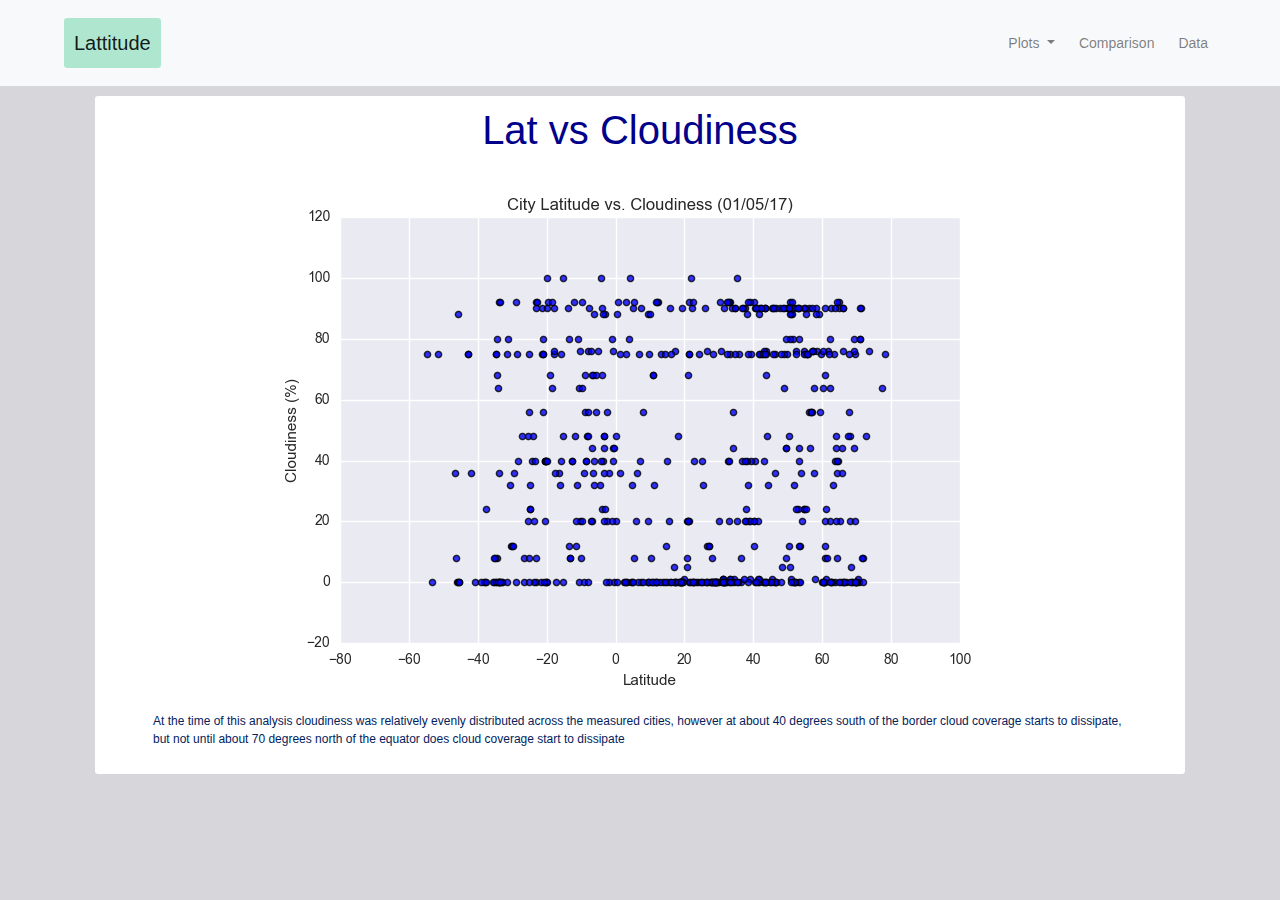
<file: Lat_vs_Cloud.html>
<!DOCTYPE html>
<html lang="en">

<head>
<meta charset="UTF-8">
<title>Lat vs Cloudiness</title>
<link rel="stylesheet" href="https://stackpath.bootstrapcdn.com/bootstrap/4.3.1/css/bootstrap.min.css" integrity="sha384-ggOyR0iXCbMQv3Xipma34MD+dH/1fQ784/j6cY/iJTQUOhcWr7x9JvoRxT2MZw1T" crossorigin="anonymous">


<link rel="stylesheet" href="style.css">
</head>

<body style="background-color:rgb(214, 214, 219)">

<nav class="navbar navbar-expand-lg navbar-expand-sm navbar-light bg-light">
    <a class="navbar-brand box rounded-sm mx-5" href="index.html">Lattitude</a>
    <button class="navbar-toggler" type="button" data-toggle="collapse" data-target="#navbarSupportedContent" aria-controls="navbarSupportedContent" aria-expanded="false" aria-label="Toggle navigation">
    <span class="navbar-toggler-icon"></span>
    </button>

    <div class="collapse navbar-collapse justify-content-end" id="navbarSupportedContent">
    <ul class="navbar-nav tiny mx-5">
       
        <li class="nav-item dropdown  ml-5">
        <a class="nav-link dropdown-toggle" href="#" id="navbarDropdown" role="button" data-toggle="dropdown" aria-haspopup="true" aria-expanded="false">
            Plots
        </a>
        <div class="dropdown-menu" aria-labelledby="navbarDropdown">
            <a class="dropdown-item" href="Lat_vs_Temp.html">Lat vs Temp</a>
            <a class="dropdown-item" href="Lat_vs_Hum.html">Lat vs Humidity</a>
            <a class="dropdown-item" href="Lat_vs_Cloud.html">Lat vs Cloudiness</a>
            <a class="dropdown-item" href="Lat_vs_Wind.html">Lat vs Wind</a>
            <div class="dropdown-divider"></div>
            <a class="dropdown-item" href="surprise.html">Something else here</a>
        </div>
        </li>
        <li class="nav-item  ml-2">
        <a class="nav-link" href="Comparison.html" tabindex="-1" aria-disabled="true">Comparison</a>
        </li>
        
        <li class="nav-item  ml-2">
        <a class="nav-link" href="Data.html" tabindex="-1" aria-disabled="true">Data</a>
        </li>
    </ul>

    
    <!-- <form class="form-inline my-2 my-lg-0">
        <input class="form-control mr-sm-2" type="search" placeholder="Search" aria-label="Search">
        <button class="btn btn-outline-success my-2 my-sm-0" type="submit">Search</button>
    </form> -->
    </div>
</nav>

<div class="container">
    <div class="row justify-content-md-center whitebox rounded-sm">
        <h1 style=color:darkblue;>Lat vs Cloudiness</h1>
        <img src="Resources/assets/images/Fig3.png" class="img-fluid" alt=""/>
        <p class="mx-5" style="font-size:12px; color:#03225C;">At the time of this analysis cloudiness was relatively evenly distributed across the measured cities, however at about 40 degrees south of the border cloud coverage starts to dissipate, but not until about 70 degrees north of the equator does cloud coverage start to dissipate</p>
    </div>
</div>


<script src="https://code.jquery.com/jquery-3.3.1.slim.min.js" integrity="sha384-q8i/X+965DzO0rT7abK41JStQIAqVgRVzpbzo5smXKp4YfRvH+8abtTE1Pi6jizo" crossorigin="anonymous"></script>
<script src="https://cdnjs.cloudflare.com/ajax/libs/popper.js/1.14.7/umd/popper.min.js" integrity="sha384-UO2eT0CpHqdSJQ6hJty5KVphtPhzWj9WO1clHTMGa3JDZwrnQq4sF86dIHNDz0W1" crossorigin="anonymous"></script>
<script src="https://stackpath.bootstrapcdn.com/bootstrap/4.3.1/js/bootstrap.min.js" integrity="sha384-JjSmVgyd0p3pXB1rRibZUAYoIIy6OrQ6VrjIEaFf/nJGzIxFDsf4x0xIM+B07jRM" crossorigin="anonymous"></script>

</body>

</html>
</file>
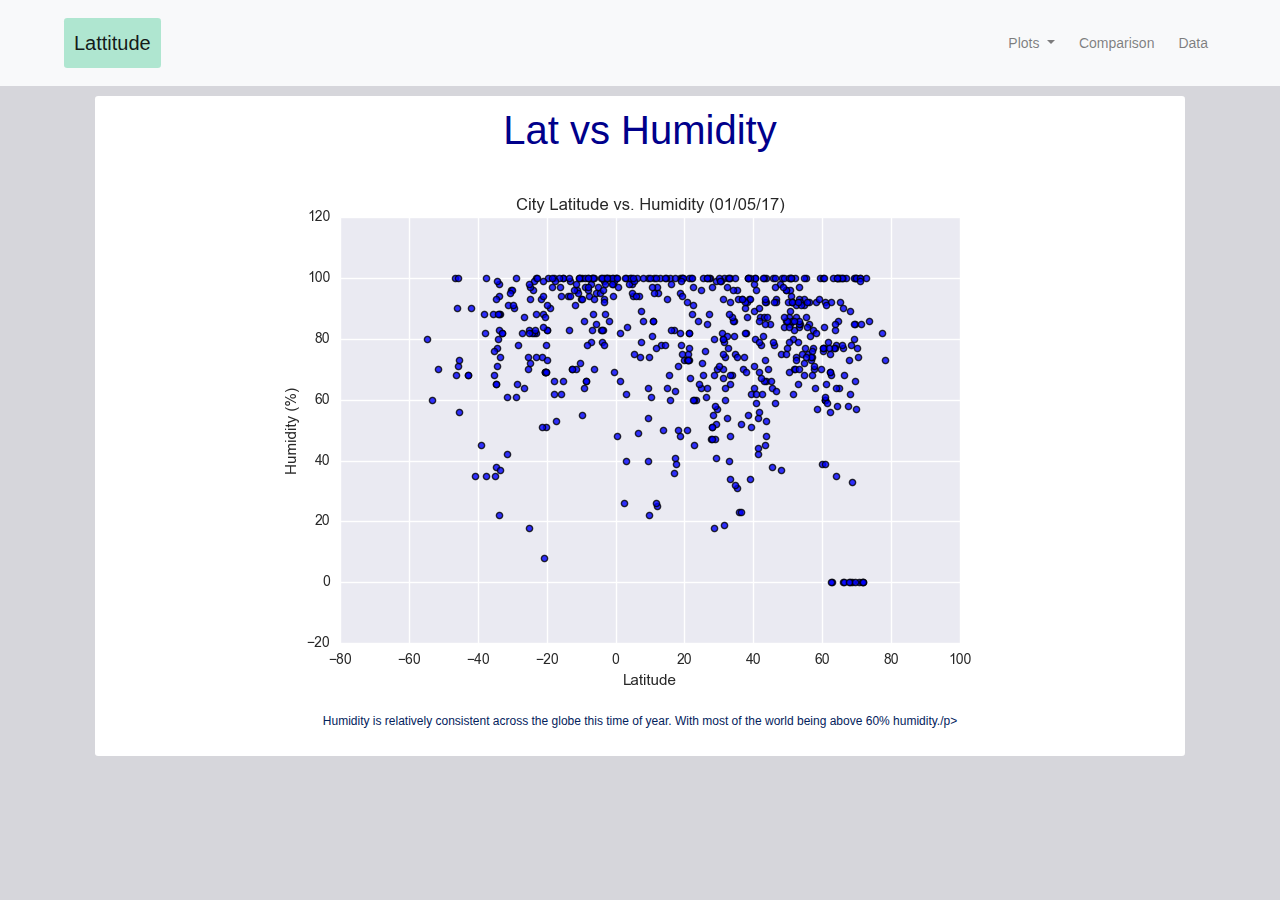
<file: Lat_vs_Hum.html>
<!DOCTYPE html>
<html lang="en">

<head>
<meta charset="UTF-8">
<title>Lat vs Humdity</title>
<link rel="stylesheet" href="https://stackpath.bootstrapcdn.com/bootstrap/4.3.1/css/bootstrap.min.css" integrity="sha384-ggOyR0iXCbMQv3Xipma34MD+dH/1fQ784/j6cY/iJTQUOhcWr7x9JvoRxT2MZw1T" crossorigin="anonymous">


<link rel="stylesheet" href="style.css">
</head>

<body style="background-color:rgb(214, 214, 219)">

<nav class="navbar navbar-expand-lg navbar-expand-sm navbar-light bg-light">
    <a class="navbar-brand box rounded-sm  mx-5" href="index.html">Lattitude</a>
    <button class="navbar-toggler" type="button" data-toggle="collapse" data-target="#navbarSupportedContent" aria-controls="navbarSupportedContent" aria-expanded="false" aria-label="Toggle navigation">
    <span class="navbar-toggler-icon"></span>
    </button>

    <div class="collapse navbar-collapse justify-content-end" id="navbarSupportedContent">
    <ul class="navbar-nav tiny mx-5">
       
        <li class="nav-item dropdown  ml-5">
        <a class="nav-link dropdown-toggle" href="#" id="navbarDropdown" role="button" data-toggle="dropdown" aria-haspopup="true" aria-expanded="false">
            Plots
        </a>
        <div class="dropdown-menu" aria-labelledby="navbarDropdown">
                <a class="dropdown-item" href="Lat_vs_Temp.html">Lat vs Temp</a>
                <a class="dropdown-item" href="Lat_vs_Hum.html">Lat vs Humidity</a>
                <a class="dropdown-item" href="Lat_vs_Cloud.html">Lat vs Cloudiness</a>
                <a class="dropdown-item" href="Lat_vs_Wind.html">Lat vs Wind</a>
                <div class="dropdown-divider"></div>
                <a class="dropdown-item" href="surprise.html">Something else here</a>
            </div>
        </li>
        <li class="nav-item  ml-2">
            <a class="nav-link" href="Comparison.html" tabindex="-1" aria-disabled="true">Comparison</a>
        </li>
        
        <li class="nav-item  ml-2">
            <a class="nav-link" href="Data.html" tabindex="-1" aria-disabled="true">Data</a>
        </li>
    </ul>

    
    <!-- <form class="form-inline my-2 my-lg-0">
        <input class="form-control mr-sm-2" type="search" placeholder="Search" aria-label="Search">
        <button class="btn btn-outline-success my-2 my-sm-0" type="submit">Search</button>
    </form> -->
    </div>
</nav>

<div class="container">
    <div class="row justify-content-md-center whitebox rounded-sm">
        <h1 style=color:darkblue;>Lat vs Humidity</h1>
        <img src="Resources/assets/images/Fig2.png" class="img-fluid" alt=""/>
        <p class="mx-5" style="font-size:12px; color:#03225C;">Humidity is relatively consistent across the globe this time of year. With most of the world being above 60% humidity./p>
    </div>
</div>


<script src="https://code.jquery.com/jquery-3.3.1.slim.min.js" integrity="sha384-q8i/X+965DzO0rT7abK41JStQIAqVgRVzpbzo5smXKp4YfRvH+8abtTE1Pi6jizo" crossorigin="anonymous"></script>
<script src="https://cdnjs.cloudflare.com/ajax/libs/popper.js/1.14.7/umd/popper.min.js" integrity="sha384-UO2eT0CpHqdSJQ6hJty5KVphtPhzWj9WO1clHTMGa3JDZwrnQq4sF86dIHNDz0W1" crossorigin="anonymous"></script>
<script src="https://stackpath.bootstrapcdn.com/bootstrap/4.3.1/js/bootstrap.min.js" integrity="sha384-JjSmVgyd0p3pXB1rRibZUAYoIIy6OrQ6VrjIEaFf/nJGzIxFDsf4x0xIM+B07jRM" crossorigin="anonymous"></script>

</body>

</html>
</file>
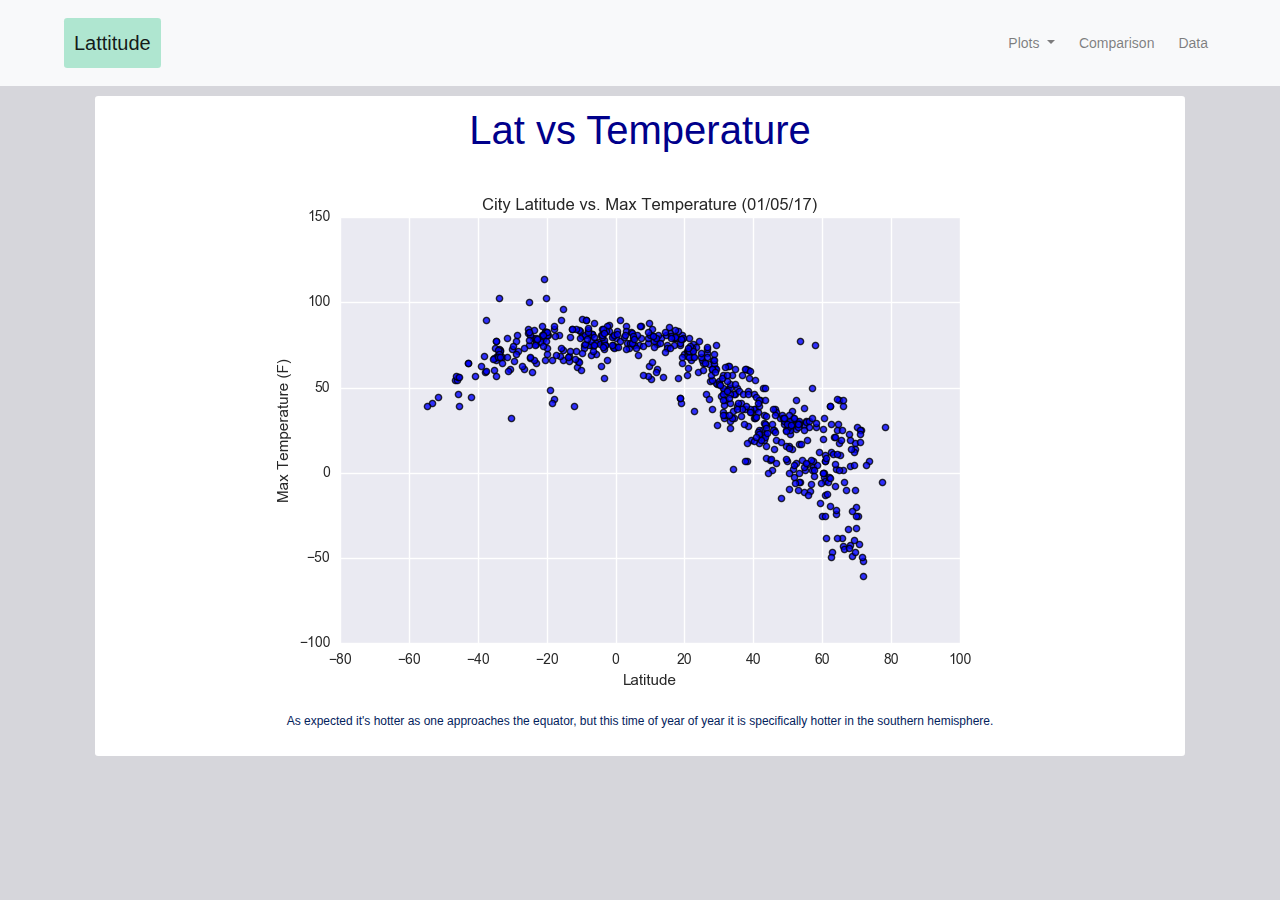
<file: Lat_vs_Temp.html>
<!DOCTYPE html>
<html lang="en">

<head>
<meta charset="UTF-8">
<title>Lat vs Temperature</title>
<link rel="stylesheet" href="https://stackpath.bootstrapcdn.com/bootstrap/4.3.1/css/bootstrap.min.css" integrity="sha384-ggOyR0iXCbMQv3Xipma34MD+dH/1fQ784/j6cY/iJTQUOhcWr7x9JvoRxT2MZw1T" crossorigin="anonymous">


<link rel="stylesheet" href="style.css">
</head>

<body style="background-color:rgb(214, 214, 219)">

<nav class="navbar navbar-expand-lg navbar-expand-sm navbar-light bg-light">
    <a class="navbar-brand box rounded-sm mx-5" href="index.html">Lattitude</a>
    <button class="navbar-toggler" type="button" data-toggle="collapse" data-target="#navbarSupportedContent" aria-controls="navbarSupportedContent" aria-expanded="false" aria-label="Toggle navigation">
    <span class="navbar-toggler-icon"></span>
    </button>

    <div class="collapse navbar-collapse justify-content-end" id="navbarSupportedContent">
    <ul class="navbar-nav tiny mx-5">
       
        <li class="nav-item dropdown  ml-5">
        <a class="nav-link dropdown-toggle" href="#" id="navbarDropdown" role="button" data-toggle="dropdown" aria-haspopup="true" aria-expanded="false">
            Plots
        </a>
        <div class="dropdown-menu" aria-labelledby="navbarDropdown">
                <a class="dropdown-item" href="Lat_vs_Temp.html">Lat vs Temp</a>
                <a class="dropdown-item" href="Lat_vs_Hum.html">Lat vs Humidity</a>
                <a class="dropdown-item" href="Lat_vs_Cloud.html">Lat vs Cloudiness</a>
                <a class="dropdown-item" href="Lat_vs_Wind.html">Lat vs Wind</a>
                <div class="dropdown-divider"></div>
                <a class="dropdown-item" href="surprise.html">Something else here</a>
            </div>
        </li>
        <li class="nav-item  ml-2">
            <a class="nav-link" href="Comparison.html" tabindex="-1" aria-disabled="true">Comparison</a>
        </li>
        
        <li class="nav-item  ml-2">
            <a class="nav-link" href="Data.html" tabindex="-1" aria-disabled="true">Data</a>
        </li>
    </ul>

    
    <!-- <form class="form-inline my-2 my-lg-0">
        <input class="form-control mr-sm-2" type="search" placeholder="Search" aria-label="Search">
        <button class="btn btn-outline-success my-2 my-sm-0" type="submit">Search</button>
    </form> -->
    </div>
</nav>

<div class="container">
    <div class="row justify-content-md-center whitebox rounded-sm">
        <h1 style=color:darkblue;>Lat vs Temperature</h1>
        <img src="Resources/assets/images/Fig1.png" class="img-fluid" alt=""/>
        <p class="mx-5" style="font-size:12px; color:#03225C;">As expected it's hotter as one approaches the equator, but this time of year of year it is specifically hotter in the southern hemisphere.</p>
    </div>
</div>


<script src="https://code.jquery.com/jquery-3.3.1.slim.min.js" integrity="sha384-q8i/X+965DzO0rT7abK41JStQIAqVgRVzpbzo5smXKp4YfRvH+8abtTE1Pi6jizo" crossorigin="anonymous"></script>
<script src="https://cdnjs.cloudflare.com/ajax/libs/popper.js/1.14.7/umd/popper.min.js" integrity="sha384-UO2eT0CpHqdSJQ6hJty5KVphtPhzWj9WO1clHTMGa3JDZwrnQq4sF86dIHNDz0W1" crossorigin="anonymous"></script>
<script src="https://stackpath.bootstrapcdn.com/bootstrap/4.3.1/js/bootstrap.min.js" integrity="sha384-JjSmVgyd0p3pXB1rRibZUAYoIIy6OrQ6VrjIEaFf/nJGzIxFDsf4x0xIM+B07jRM" crossorigin="anonymous"></script>

</body>

</html>
</file>
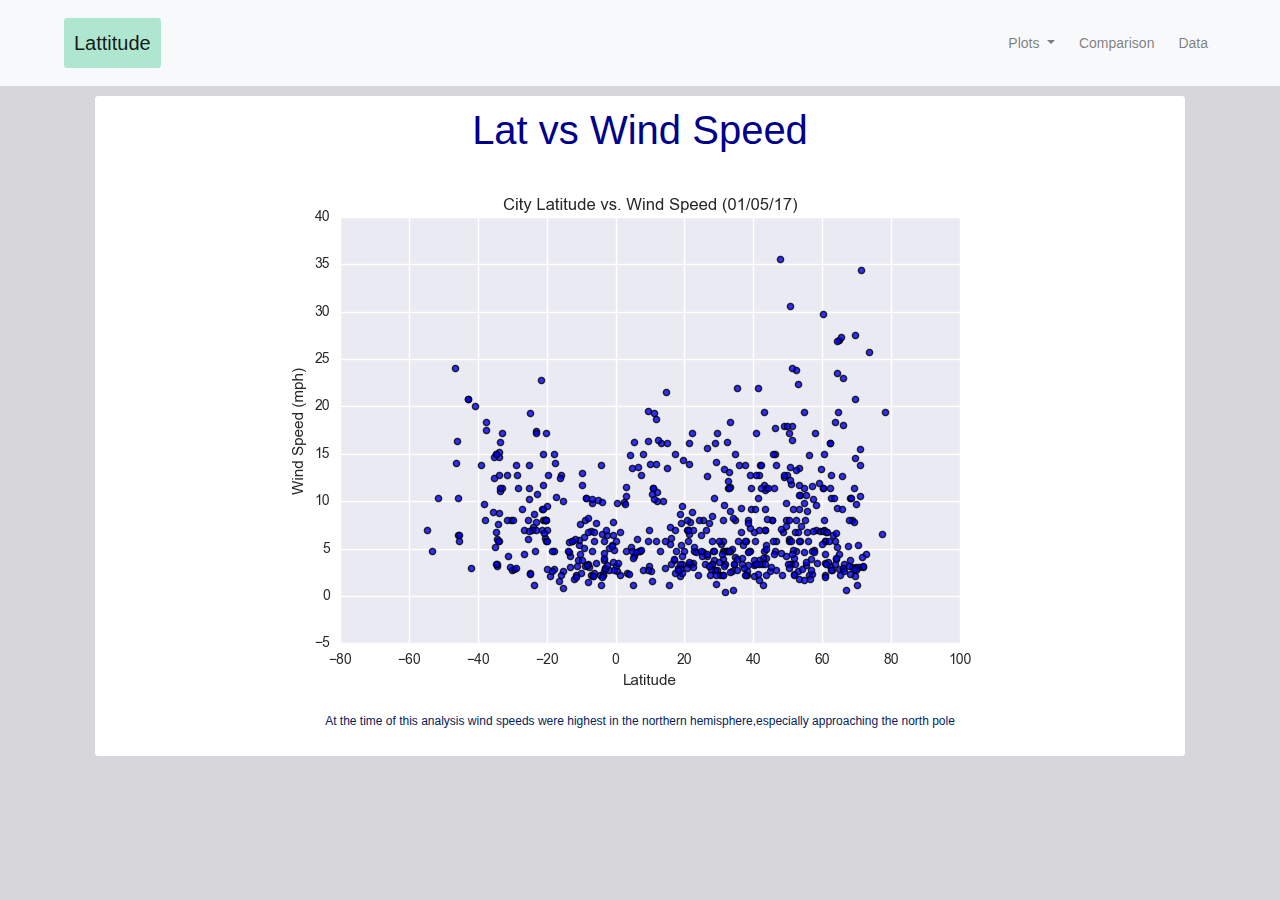
<file: Lat_vs_Wind.html>
<!DOCTYPE html>
<html lang="en">

<head>
<meta charset="UTF-8">
<title>Lat vs Windiness</title>
<link rel="stylesheet" href="https://stackpath.bootstrapcdn.com/bootstrap/4.3.1/css/bootstrap.min.css" integrity="sha384-ggOyR0iXCbMQv3Xipma34MD+dH/1fQ784/j6cY/iJTQUOhcWr7x9JvoRxT2MZw1T" crossorigin="anonymous">


<link rel="stylesheet" href="style.css">
</head>

<body style="background-color:rgb(214, 214, 219)">

<nav class="navbar navbar-expand-lg navbar-expand-sm navbar-light bg-light">
    <a class="navbar-brand box rounded-sm mx-5" href="index.html">Lattitude</a>
    <button class="navbar-toggler" type="button" data-toggle="collapse" data-target="#navbarSupportedContent" aria-controls="navbarSupportedContent" aria-expanded="false" aria-label="Toggle navigation">
    <span class="navbar-toggler-icon"></span>
    </button>

    <div class="collapse navbar-collapse justify-content-end" id="navbarSupportedContent">
    <ul class="navbar-nav tiny mx-5">
       
        <li class="nav-item dropdown  ml-5">
        <a class="nav-link dropdown-toggle" href="#" id="navbarDropdown" role="button" data-toggle="dropdown" aria-haspopup="true" aria-expanded="false">
            Plots
        </a>
        <div class="dropdown-menu" aria-labelledby="navbarDropdown">
            <a class="dropdown-item" href="Lat_vs_Temp.html">Lat vs Temp</a>
            <a class="dropdown-item" href="Lat_vs_Hum.html">Lat vs Humidity</a>
            <a class="dropdown-item" href="Lat_vs_Cloud.html">Lat vs Cloudiness</a>
            <a class="dropdown-item" href="Lat_vs_Wind.html">Lat vs Wind</a>
            <div class="dropdown-divider"></div>
            <a class="dropdown-item" href="surprise.html">Something else here</a>
        </div>
        </li>
        <li class="nav-item  ml-2">
            <a class="nav-link" href="Comparison.html" tabindex="-1" aria-disabled="true">Comparison</a>
        </li>
        
        <li class="nav-item  ml-2">
            <a class="nav-link" href="Data.html" tabindex="-1" aria-disabled="true">Data</a>
        </li>
    </ul>

    
    <!-- <form class="form-inline my-2 my-lg-0">
        <input class="form-control mr-sm-2" type="search" placeholder="Search" aria-label="Search">
        <button class="btn btn-outline-success my-2 my-sm-0" type="submit">Search</button>
    </form> -->
    </div>
</nav>

<div class="container">
    <div class="row justify-content-md-center whitebox rounded-sm">
        <h1 style=color:darkblue;>Lat vs Wind Speed</h1>
        <img src="Resources/assets/images/Fig4.png" class="img-fluid" alt=""/>
        <p class="mx-5" style="font-size:12px; color:#03225C;">At the time of this analysis wind speeds were highest in the northern hemisphere,especially approaching the north pole</p>
    </div>
</div>


<script src="https://code.jquery.com/jquery-3.3.1.slim.min.js" integrity="sha384-q8i/X+965DzO0rT7abK41JStQIAqVgRVzpbzo5smXKp4YfRvH+8abtTE1Pi6jizo" crossorigin="anonymous"></script>
<script src="https://cdnjs.cloudflare.com/ajax/libs/popper.js/1.14.7/umd/popper.min.js" integrity="sha384-UO2eT0CpHqdSJQ6hJty5KVphtPhzWj9WO1clHTMGa3JDZwrnQq4sF86dIHNDz0W1" crossorigin="anonymous"></script>
<script src="https://stackpath.bootstrapcdn.com/bootstrap/4.3.1/js/bootstrap.min.js" integrity="sha384-JjSmVgyd0p3pXB1rRibZUAYoIIy6OrQ6VrjIEaFf/nJGzIxFDsf4x0xIM+B07jRM" crossorigin="anonymous"></script>

</body>

</html>
</file>
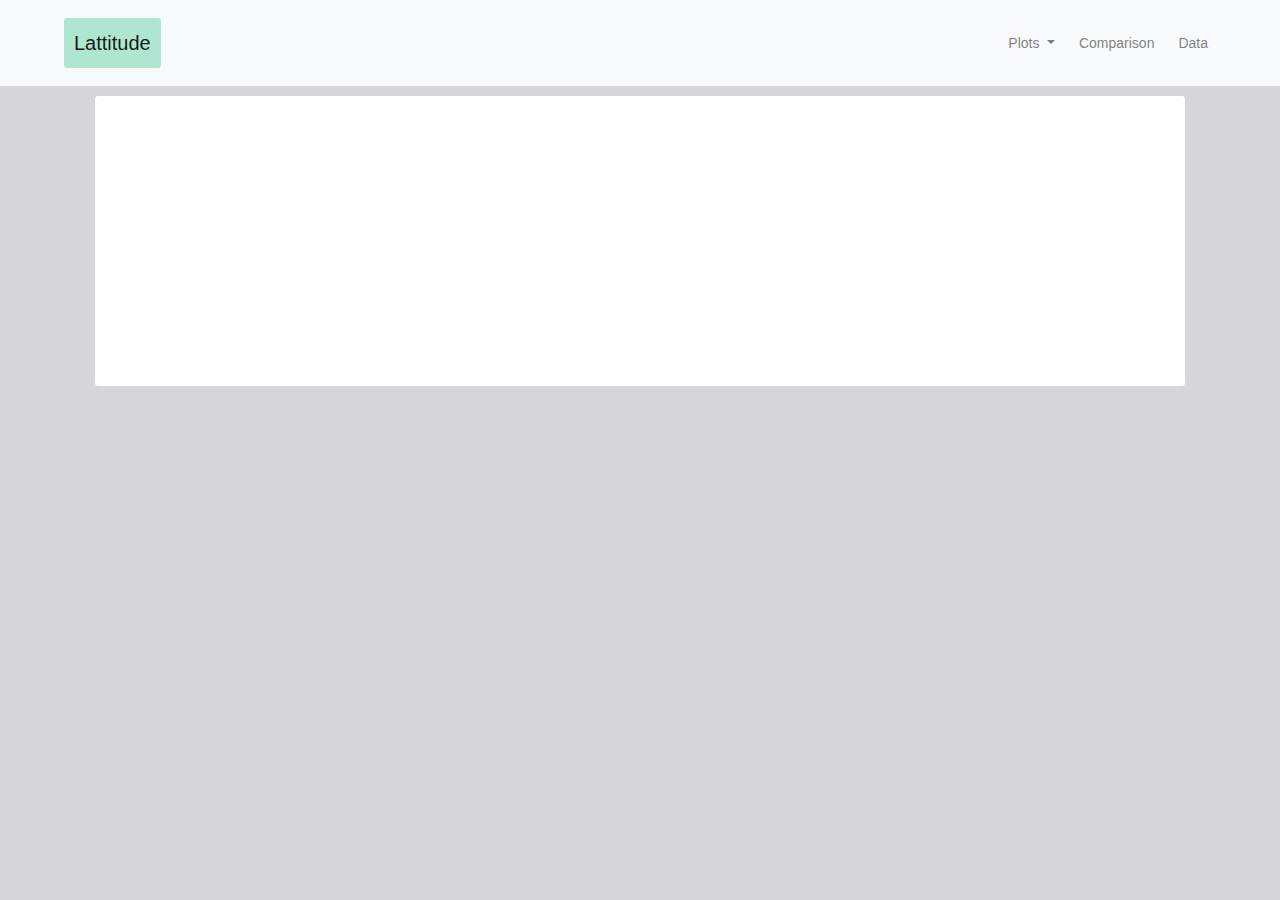
<file: surprise.html>
<!DOCTYPE html>
<html lang="en">

<head>
<meta charset="UTF-8">
<title>SURPRISE</title>
<link rel="stylesheet" href="https://stackpath.bootstrapcdn.com/bootstrap/4.3.1/css/bootstrap.min.css" integrity="sha384-ggOyR0iXCbMQv3Xipma34MD+dH/1fQ784/j6cY/iJTQUOhcWr7x9JvoRxT2MZw1T" crossorigin="anonymous">


<link rel="stylesheet" href="style.css">
</head>

<body style="background-color:rgb(214, 214, 219)">

<nav class="navbar navbar-expand-lg navbar-expand-sm navbar-light bg-light">
    <a class="navbar-brand box rounded-sm mx-5" href="index.html">Lattitude</a>
    <button class="navbar-toggler" type="button" data-toggle="collapse" data-target="#navbarSupportedContent" aria-controls="navbarSupportedContent" aria-expanded="false" aria-label="Toggle navigation">
    <span class="navbar-toggler-icon"></span>
    </button>

    <div class="collapse navbar-collapse justify-content-end" id="navbarSupportedContent">
    <ul class="navbar-nav tiny mx-5">
       
        <li class="nav-item dropdown  ml-5">
        <a class="nav-link dropdown-toggle" href="#" id="navbarDropdown" role="button" data-toggle="dropdown" aria-haspopup="true" aria-expanded="false">
            Plots
        </a>
        <div class="dropdown-menu" aria-labelledby="navbarDropdown">
            <a class="dropdown-item" href="Lat_vs_Temp.html">Lat vs Temp</a>
            <a class="dropdown-item" href="Lat_vs_Hum.html">Lat vs Humidity</a>
            <a class="dropdown-item" href="Lat_vs_Cloud.html">Lat vs Cloudiness</a>
            <a class="dropdown-item" href="Lat_vs_Wind.html">Lat vs Wind</a>
            <div class="dropdown-divider"></div>
            <a class="dropdown-item" href="surprise.html">Something else here</a>
        </div>
        </li>
        <li class="nav-item  ml-2">
        <a class="nav-link" href="Comparison.html" tabindex="-1" aria-disabled="true">Comparison</a>
        </li>
        
        <li class="nav-item  ml-2">
        <a class="nav-link" href="Data.html" tabindex="-1" aria-disabled="true">Data</a>
        </li>
    </ul>

    
    <!-- <form class="form-inline my-2 my-lg-0">
        <input class="form-control mr-sm-2" type="search" placeholder="Search" aria-label="Search">
        <button class="btn btn-outline-success my-2 my-sm-0" type="submit">Search</button>
    </form> -->
    </div>
</nav>

<div class="container">
    <div class="row justify-content-md-center whitebox rounded-sm">
        
        <iframe src="https://giphy.com/embed/5Zesu5VPNGJlm" width="480" height="270" frameBorder="0" class="giphy-embed" allowFullScreen></iframe><p><a href="https://giphy.com/gifs/5Zesu5VPNGJlm"></a></p>
        
    </div>
</div>


<script src="https://code.jquery.com/jquery-3.3.1.slim.min.js" integrity="sha384-q8i/X+965DzO0rT7abK41JStQIAqVgRVzpbzo5smXKp4YfRvH+8abtTE1Pi6jizo" crossorigin="anonymous"></script>
<script src="https://cdnjs.cloudflare.com/ajax/libs/popper.js/1.14.7/umd/popper.min.js" integrity="sha384-UO2eT0CpHqdSJQ6hJty5KVphtPhzWj9WO1clHTMGa3JDZwrnQq4sF86dIHNDz0W1" crossorigin="anonymous"></script>
<script src="https://stackpath.bootstrapcdn.com/bootstrap/4.3.1/js/bootstrap.min.js" integrity="sha384-JjSmVgyd0p3pXB1rRibZUAYoIIy6OrQ6VrjIEaFf/nJGzIxFDsf4x0xIM+B07jRM" crossorigin="anonymous"></script>

</body>

</html>
</file>
<file: style.css>
.box {
  min-height: 50px;
  padding: 10px;
  
  margin: 10px;
  font-weight: 400;
  color: #fff;
  
  background: rgb(175, 230, 208);
}

.whitebox {
  min-height: 50px;
  padding: 10px;
  
  margin: 10px;
  font-weight: 400;
  color: rgb(19, 2, 2);
  
  background: rgb(255, 255, 255);
}

.whitebox2 {
  min-height: 50px;
  font-weight: 400;
  color: rgb(19, 2, 2);
  
  background: rgb(255, 255, 255);
}

span.text {
  font-size: 1em
}

.white {
  background: rgb(255, 255, 255);
}

.purple {
  background: rebeccapurple;
}

.red {
  background: indianred;
}

.tiny{
  font-size: 14px
}
</file>
